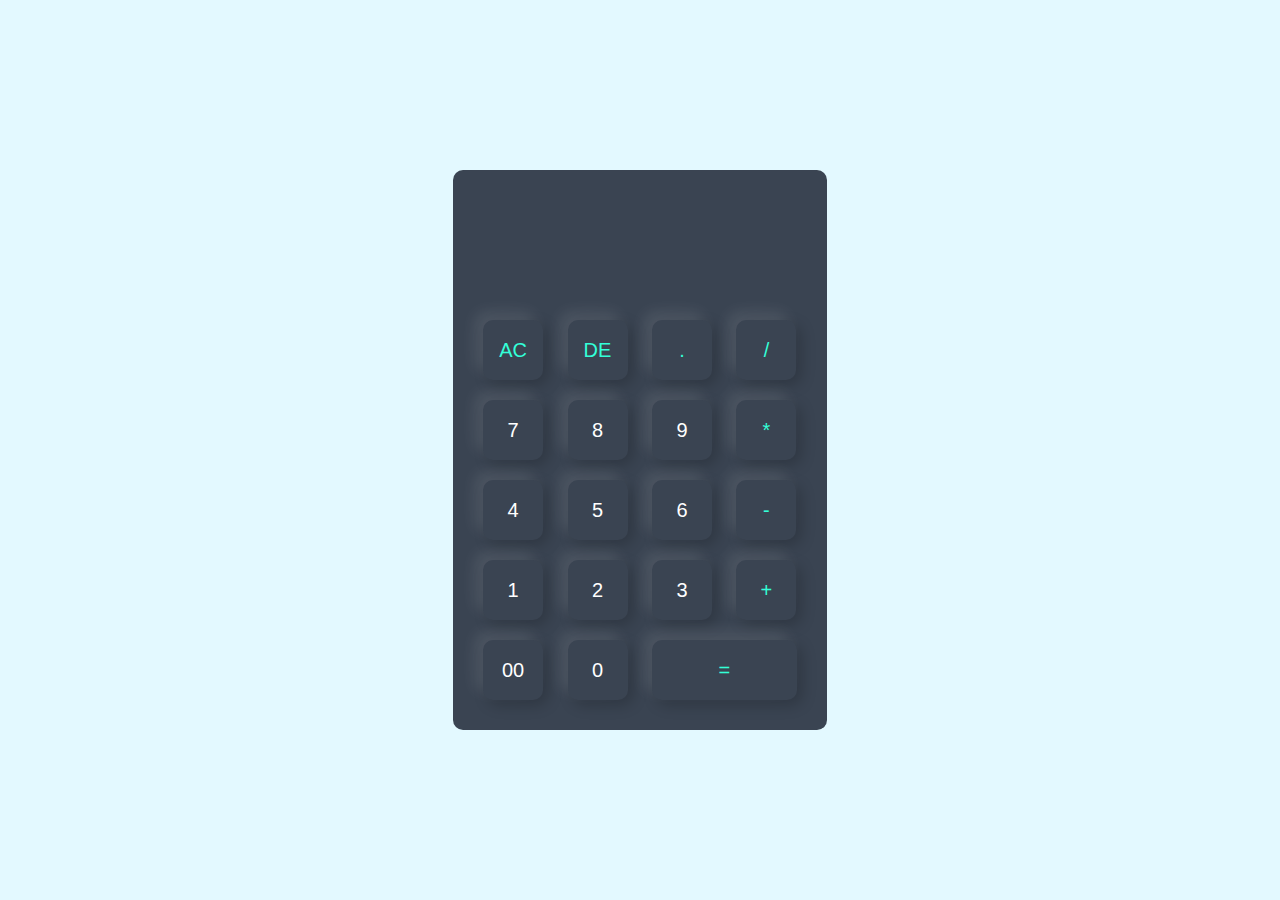
<file: Calculator/index.html>
<!Doctype html>
<html>
    <head>
        <title>Calculator</title>
        <link rel="stylesheet" href="style.css">
    </head>
    <body>

        <div class="container">
            <div class="calculator">
                <form>
                    <div class="display">
                        <input type="text" name="display">
                    </div>
                    <div>
                        <input type="button" value="AC" onclick="display.value = '' " class="operator">
                        <input type="button" value="DE" onclick="display.value = display.value.toString().slice(0,-1)" class="operator">
                        <input type="button" value="." onclick="display.value+= '.' " class="operator">
                        <input type="button" value="/" onclick="display.value += '/' " class="operator">
                    </div>
                    <div>
                        <input type="button" value="7" onclick="display.value += '7' ">
                        <input type="button" value="8" onclick="display.value += '8' ">
                        <input type="button" value="9" onclick="display.value += '9' ">
                        <input type="button" value="*" onclick="display.value += '*' " class="operator">
                    </div>
                    <div>
                        <input type="button" value="4" onclick="display.value += '4' ">
                        <input type="button" value="5" onclick="display.value += '5' ">
                        <input type="button" value="6" onclick="display.value += '6' ">
                        <input type="button" value="-" onclick="display.value += '-' " class="operator">
                    </div>
                    <div>
                        <input type="button" value="1" onclick="display.value += '1' ">
                        <input type="button" value="2" onclick="display.value += '2' ">
                        <input type="button" value="3" onclick="display.value += '3' ">
                        <input type="button" value="+" onclick="display.value += '+' " class="operator">
                    </div>
                    <div>
                        <input type="button" value="00" onclick="display.value += '00' ">
                        <input type="button" value="0" onclick="display.value += '0' ">
                        <input type="button" value="=" onclick="display.value = eval(display.value)" class="equal operator">
                    </div>
                </form>
            </div>

        </div>
    </body>
</html>
</file>
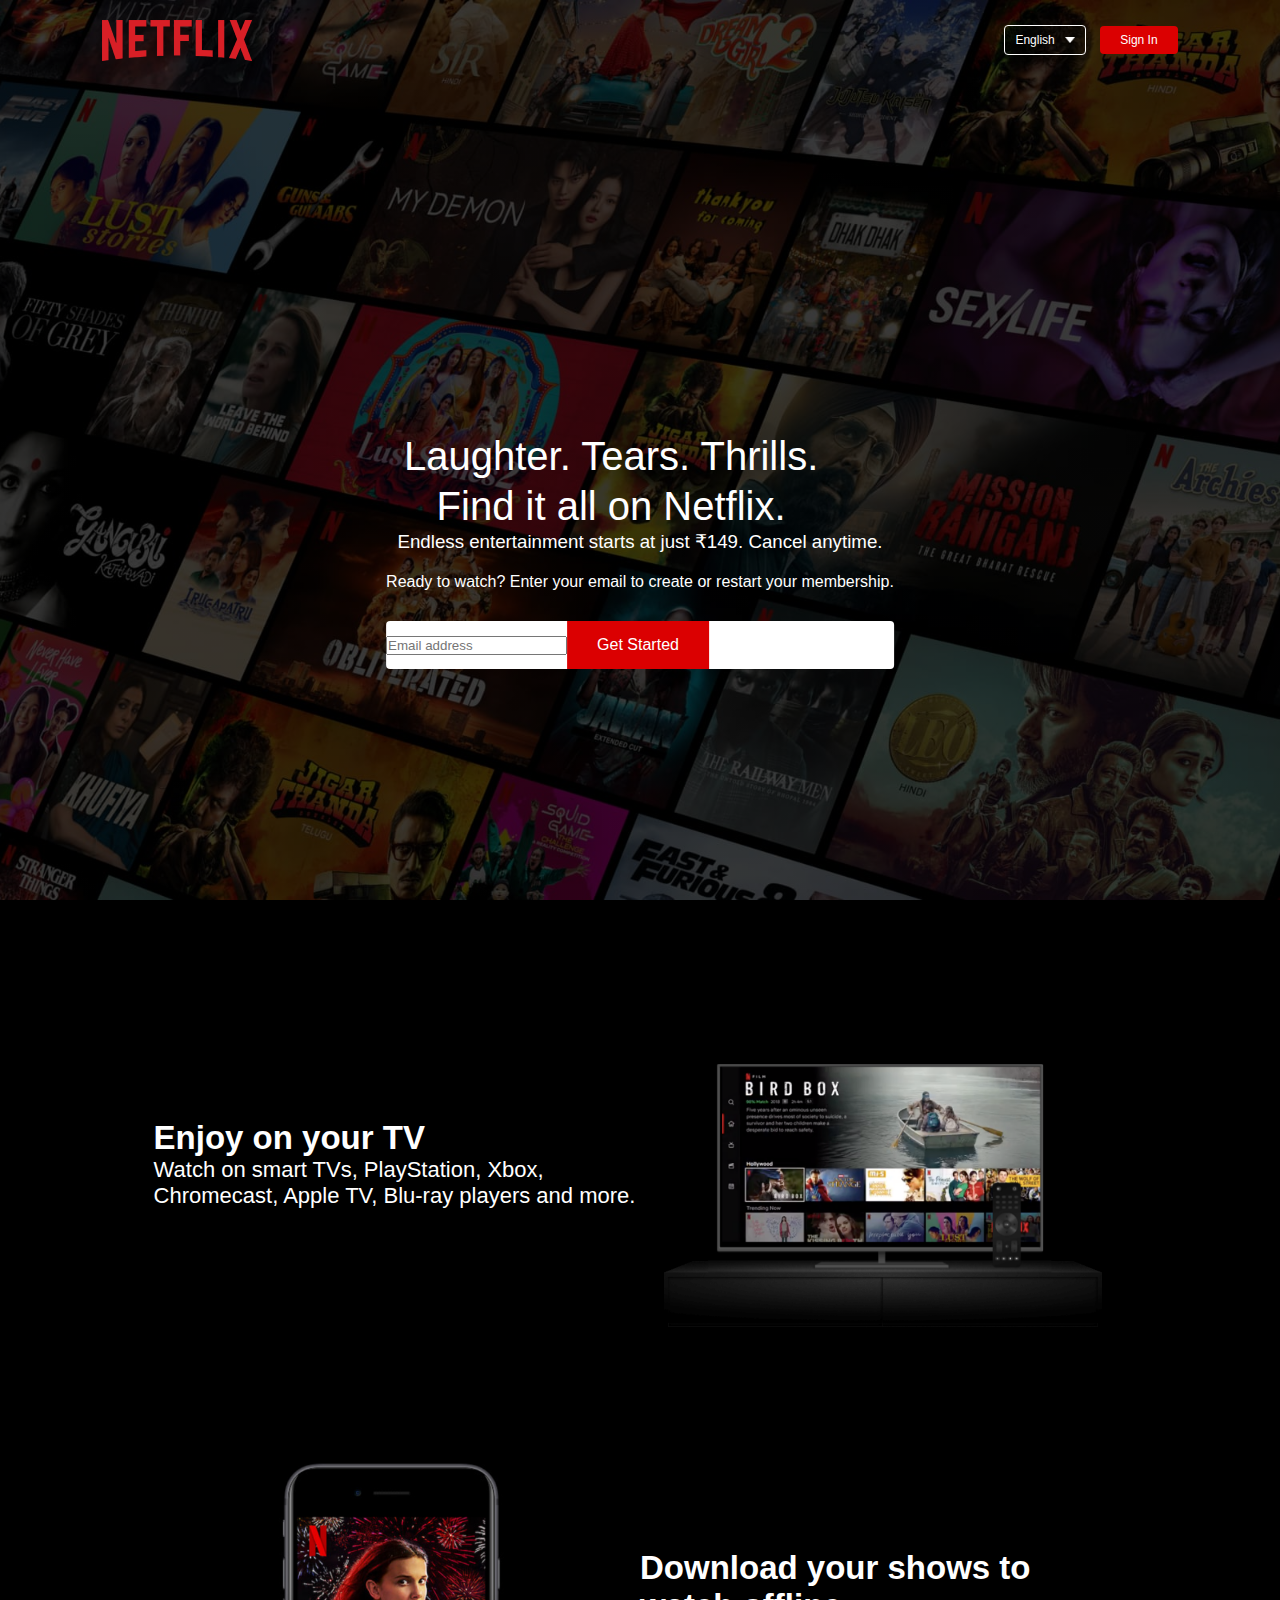
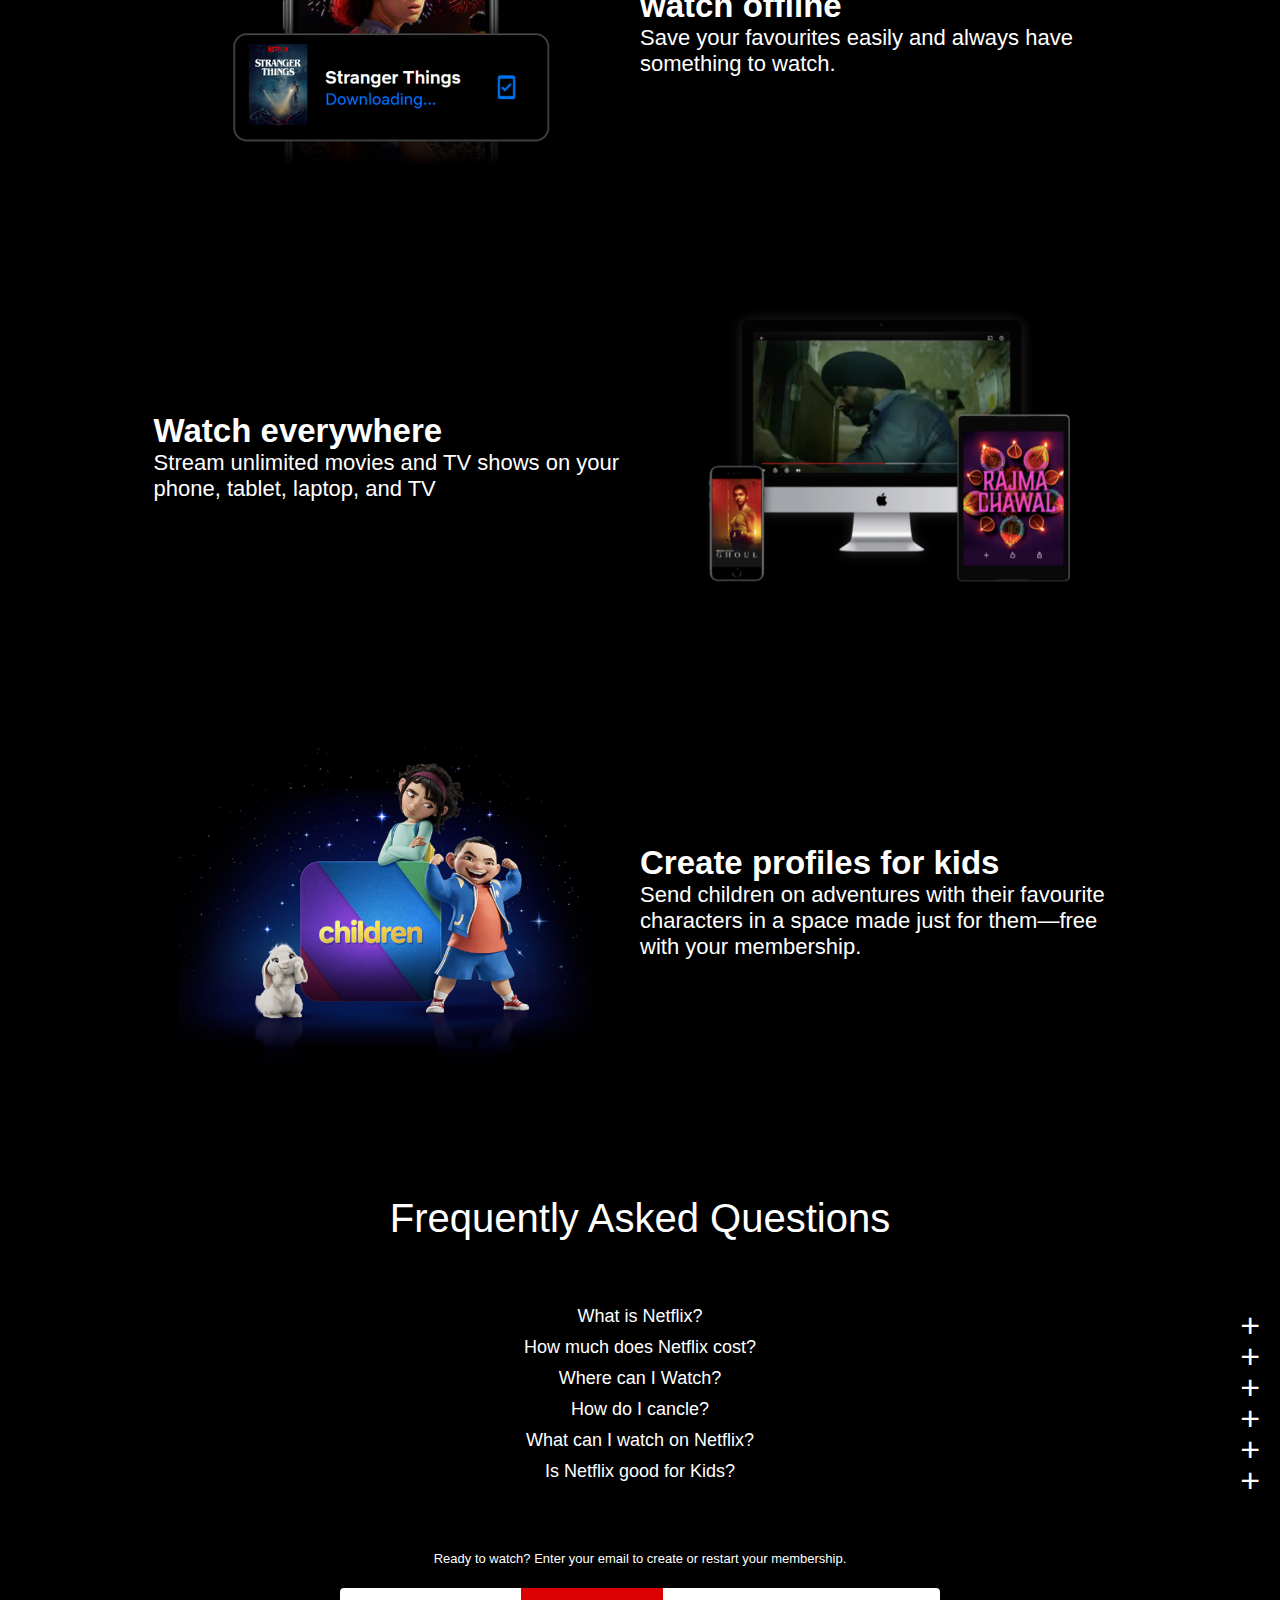
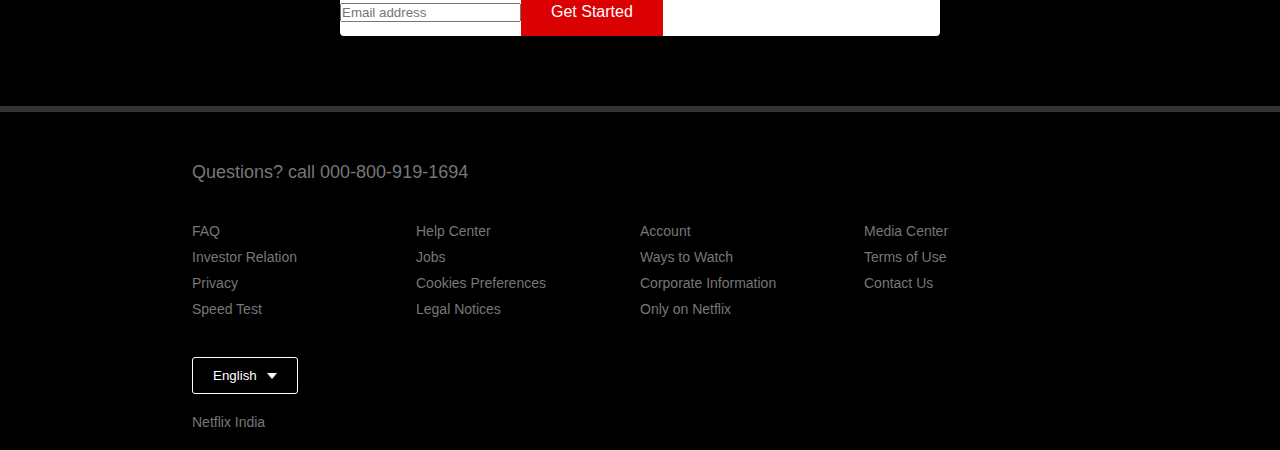
<file: Landing page/index.html>
<!DOCTYPE html>
<html lang="en">
<head>
    <meta charset="UTF-8">
    <meta name="viewport" content="width=device-width, initial-scale=1.0">
    <title>Netflix Clone</title>
    <link rel="stylesheet" href="style.css">
</head>
<body>
<div class="header">
    <nav>
        <img src="images/logo.png" class="logo">
        <div>
            <button class="language-btn">English <img src="images/down-icon.png"></button>
            <button>Sign In</button>
        </div>
    </nav>
    <div class="header-content">
        <h1>Laughter. Tears. Thrills. Find it all on Netflix.</h1>
        <h3>Endless entertainment starts at just ₹149. Cancel anytime.</h3>
        <p>Ready to watch? Enter your email to create or restart your membership.</p>
        <form class="email-signup">
            <input type="email" placeholder="Email address" required>
            <button type="submit">Get Started</button>
        </form>
    </div>
</div>

<div class="features">
    <div class="row">
        <div class="text-col">
            <h2>Enjoy on your TV</h2>
            <p>Watch on smart TVs, PlayStation, Xbox, Chromecast, Apple TV, Blu-ray players and more.</p>
        </div>
        <div class="img-col">
            <img src="images/feature-1.png">
        </div>
    </div>
    <div class="row">
        <div class="img-col">
            <img src="images/feature-2.png">
        </div>
        <div class="text-col">
            <h2>Download your shows to watch offline</h2>
            <p>Save your favourites easily and always have something to watch.</p>
        </div>

    </div>
    <div class="row">
        <div class="text-col">
            <h2>Watch everywhere</h2>
            <p>Stream unlimited movies and TV shows on your phone, tablet, laptop, and TV</p>
        </div>
        <div class="img-col">
            <img src="images/feature-3.png">
        </div>
    </div>
    <div class="row">
        <div class="img-col">
            <img src="images/feature-4.png">
        </div>
        <div class="text-col">
            <h2>Create profiles for kids</h2>
            <p>Send children on adventures with their favourite characters in a space made just for them—free with your membership.</p>
        </div>

    </div>
</div>

<div class="faq">
    <h2>Frequently Asked Questions</h2>
    <ul class="accordion">
        <li>
            <input type="radio" name="accordian" id="first">
            <label for="first">What is Netflix?</label>
            <div class="content">
                <p>Netflix is a streaming service that offers a wide variety of award-winning TV shows, movies, anime, documentaries and more - on thousands of internet-connected devices.
                    You can watch as much as you want, whenever you want, without a single ad - all for one low monthly price. There's always something new to discover, and new TV shows and movies are added every week!</p>
            </div>
        </li>
        <li>
            <input type="radio" name="accordian" id="second">
            <label for="Second">How much does Netflix cost?</label>
            <div class="content">
                <p>
                    Watch Netflix on your smartphone, tablet, Smart TV, laptop, or streaming device, all for one fixed monthly fee. Plans range from ₹149 to ₹649 a month. No extra costs, no contracts.
                </p>
            </div>
        </li>
        <li>
            <input type="radio" name="accordian" id="third">
            <label for="third">Where can I Watch?</label>
            <div class="content">
                <p>
                    Watch anywhere, anytime. Sign in with your Netflix account to watch instantly on the web at netflix.com from your personal computer or on any internet-connected device that offers the Netflix app, including smart TVs, smartphones, tablets, streaming media players and game consoles.
                    You can also download your favourite shows with the iOS, Android, or Windows 10 app. Use downloads to watch while you're on the go and without an internet connection. Take Netflix with you anywhere.
                </p>
            </div>
        </li>
        <li>
            <input type="radio" name="accordian" id="fourth">
            <label for="fourth">How do I cancle?</label>
            <div class="content">
                <p>
                    Netflix is flexible. There are no annoying contracts and no commitments. You can easily cancel your account online in two clicks. There are no cancellation fees - start or stop your account anytime.
                </p>
            </div>
        </li>
        <li>
            <input type="radio" name="accordian" id="fifth">
            <label for="fifth">What can I watch on Netflix?</label>
            <div class="content">
                <p>
                    Netflix has an extensive library of feature films, documentaries, TV shows, anime, award-winning Netflix originals, and more. Watch as much as you want, anytime you want.
                </p>
            </div>
        </li>
        <li>
            <input type="radio" name="accordian" id="sixth">
            <label for="sixth">Is Netflix good for Kids?</label>
            <div class="content">
                <p>The Netflix Kids experience is included in your membership to give parents control while kids enjoy family-friendly TV shows and films in their own space.
                    Kids profiles come with PIN-protected parental controls that let you restrict the maturity rating of content kids can watch and block specific titles you don't want kids to see.
                </p>
            </div>
        </li>
    </ul>
    <small>Ready to watch? Enter your email to create or restart your membership.</small>
    <form class="email-signup">
        <input type="email" placeholder="Email address" required>
        <button type="submit">Get Started</button>
    </form>
</div>

<div class="footer">
    <h2>Questions? call  000-800-919-1694</h2>

    <div class="row">
        <div class="col">
            <a href="#">FAQ</a>
            <a href="#">Investor Relation</a>
            <a href="#">Privacy</a>
            <a href="#">Speed Test</a>
        </div>
        <div class="col">
            <a href="#">Help Center</a>
            <a href="#">Jobs</a>
            <a href="#">Cookies Preferences</a>
            <a href="#">Legal Notices</a>
        </div>
        <div class="col">
            <a href="#">Account</a>
            <a href="#">Ways to Watch</a>
            <a href="#">Corporate Information</a>
            <a href="#">Only on Netflix</a>
        </div>
        <div class="col">
            <a href="#">Media Center</a>
            <a href="#">Terms of Use</a>
            <a href="#">Contact Us</a>
        </div>
    </div>
    <button class="language-btn">English <img src="images/down-icon.png"></button>
    <p class="copyright-txt">Netflix India</p>
</div>

</body>
</html>
</file>
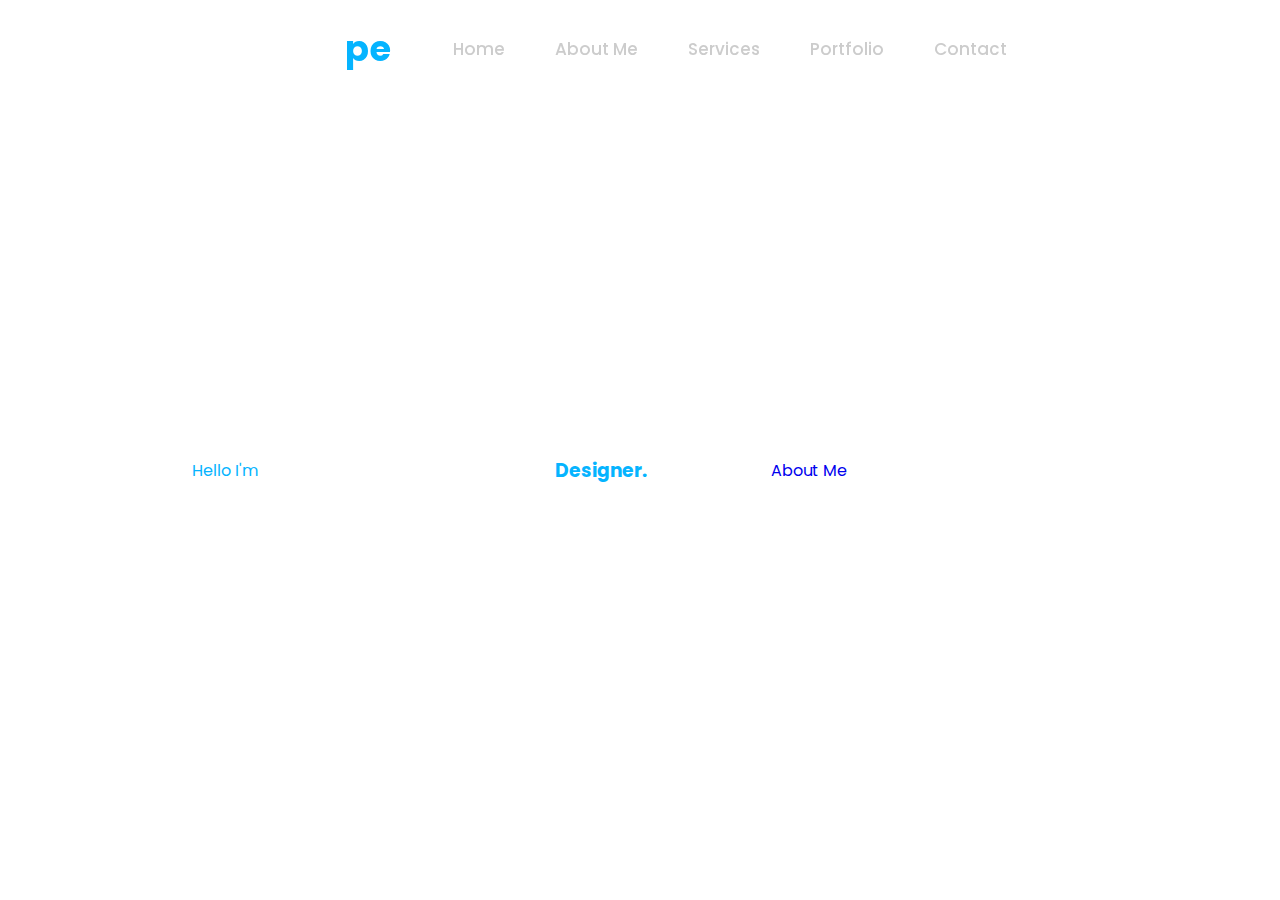
<file: Portfolio/index.html>
<!DOCTYPE html>
<html lang="en">
<head>
    <meta charset="UTF-8">
    <meta name="viewport" content="width=device-width, initial-scale=1.0">
    <title>Personal Portfolio</title>
    <link rel="stylesheet" type="text/css" href="style.css">

    <link rel="stylesheet"href="https://unpkg.com/boxicons@latest/css/boxicons.min.css">
</head>
<body>
    <!---------Header Section------>
    <header>
        <a href="#" class="logo">Devlo <span>pe</span>r..</a>
        <ul class="navlist">
            <li><a href="#home" class="active">Home</a></li>
            <li><a href="#about">About Me</a></li>
            <li><a href="#Services">Services</a></li>
            <li><a href="#portfolio">Portfolio</a></li>
            <li><a href="#contact">Contact</a></li>
        </ul>
        <div class="bx bx-menu" id="menu"></div>
    </header>
    <!----------Home Section------->
    <section class="home" id="home">
        <div class="home-text">
            <span class="one">Hello</span>
            <span class="two">I'm</span>
        </div>
        <h1>Ankita Sinha</h1>
        <h3>Website <span>Designer.</span></h3>
        <p>Web Developer</p>
        <div class="button">
            <a href="#" class="btn">About Me</a>
        </div>
    </section>

</body>
</html>
</file>
<file: Calculator/style.css>
*{
    margin: 0;
    padding:0;
    font-family: 'Poppins', sans-serif;
    box-sizing: border-box;
}

.container{
    width: 100%;
    height: 100vh;
    background: #e3f9ff;
    display: flex;
    align-items: center;
    justify-content: center;
}

.calculator{
    background: #3a4452;
    padding: 20px;
    border-radius: 10px;
}

.calculator form input{
    border: 0;
    outline: 0;
    width: 60px;
    height: 60px;
    border-radius: 10px;
    box-shadow: -8px -8px 15px rgba(255, 255, 255, 0.1), 5px 5px 15px rgba(0,0,0,0.2);
    background: transparent;
    font-size: 20px;
    color: #fff;
    cursor: pointer;
    margin: 10px;
}

form .display{
    display: flex;
    justify-content: flex-end;
    margin: 20px 0;
}
form .display input{
    text-align: right;
    flex: 1;
    font-size: 45px;
    box-shadow: none;
}

form input.equal{
    width: 145px;
}


form input.operator{
    color : #33ffd8;
}
</file>
<file: Landing page/style.css>
*{
    margin: 0;
    padding: 0;
    font-family: 'poppins', sans-serif;
    box-sizing: border-box;
}
body{
    background: #000;
    color: #fff;

}
.header{
    width: 100%;
    height: 100vh;
    background-image: linear-gradient(rgba(0,0,0,0.7),rgba(0,0,0,0.7)), url(images/header_image.jpg);
    background-size: cover;
    background-position: center;
    padding: 10px 8%;
    position: relative;
}

nav{
    display: flex;
    align-items: center;
    justify-content: space-between;
    padding: 10px 0;
}

.logo{
    width: 150px;
    cursor: poinetr;
}
nav button{
    border: 0;
    outline: 0;
    background: #db0001;
    color: #fff;
    padding: 7px 20px;
    font-size: 12px;
    border-radius: 4px;
    margin-left: 10px;
    cursor: pointer;
}

.language-btn{
    display: inline-flex;
    align-items: center;
    background: transparent;
    border: 1px solid #fff;
    padding: 7px 10px;
}
.language-btn img{
    width: 10px;
    margin-left: 10px;

}

.header-content{
    position: absolute;
    top: 50%;
    left: 50%;
    transform: translate(-50%, -50%);
    text-align: center;
    margin-top: 100px;
}
.header-content h1{
    font-size: 40px;
    line-height: 50px;
    font-weight: 300;
    max-width: 450px;
}
.header-content h3{
    font-weight: 400;
    margin-bottom: 20px;
}

.email-signup{
    background: #fff;
    border-radius: 4px;
    display: flex;
    align-items: center;
    margin-top: 30px;
    overflow: hidden;
}
.email-signuo input{
    flex: 1;
    border: 0;
    outline: 0;
    margin-left: 20px;
}
.email-signup button{
    background: #db0001;
    border: 0;
    outline: 0;
    color: #fff;
    font-size: 16px;
    cursor: pointer;
    padding: 15px 30px;
}

/*--------------features---------------*/

.features{
    padding: 50px 12%;
    font-size: 22px;

}
.row{
    display: flex;
    width: 100%;
    align-items: center;
    flex-wrap: wrap;
    padding: 50px 0;
}

.text-col{
    flex-basis: 50%;
    margin-bottom: 20px;
}

.img-col{
    flex-basis: 50%;
    margin-bottom: 20px;
}
.img-col img{
    display: block;
    width: 90%;
    margin: auto;

}
.featured h2{
    font-size: 50px;
    font-weight: 600;
    margin-bottom: 20px;
}

/*--------------faq---------------*/

.faq{
    padding: 10px 12%;
    text-align: center;
    font-size: 18px;
}
.faq h2{
    font-weight: 500;
    font-size: 40px;
}

.accordion{
    margin: 60px auto;
    width: 100%;
    max-width: 750px;
}
.accordion li{
    list-style: none;
    width: 100%;
    padding: 5px;
}
.accordion li lable{
    display: flex;
    align-items: center;
    padding: 20px;
    font-size: 18px;
    font-weight: 500;
    background: #303030;
    margin-bottom: 2px;
    cursor: pointer;
    position: relative;
}
label::after{
    content: '+';
    font-size: 34px;
    position: absolute;
    right: 20px;
    transition: transform 0.5s;
}
input[type="radio"]{
    display: none;
}

.accordion .content{
    background: #303030;
    text-align: left;
    padding: 0 20px;
    max-height: 0;
    overflow: hidden;
    transition: max-height  0.5s, padding 0.5s;

}
.accordian input[type="radio"]:checked + label + .content{
    max-height: 600px;
    padding: 30px 20px;
}
.accordian input[type="radio"]:checked + label::after {
    transform: rotate(135deg);
}
.faq .email-signup{
    max-width: 600px;
    margin: 20px auto 60px;
}
.faq small{
    font-size: 13px;
}

/*-----------------footer----------------------*/
.footer{
    padding: 50px 15% 10px;
    border-top: 6px solid #333;
    color: #777;
}

.footer h2{
    font-size: 18px;
    font-weight: 400;
    margin-bottom: 30px;
}

.footer .col{
    flex-basis: 25%;
    flex-grow: 1;
    margin-bottom: 20px;
}
.footer .col a{
    display: block;
    text-decoration: none;
    color: #777;
    font-size: 14px;
    margin-bottom: 10px;
}

.footer .row {
    align-items: flex-start;
    padding: 10px 0;
}

.footer .language-btn{
    color: #fff;
    padding: 10px 20px;
    border-radius: 3px;
}
.copyright-txt{
    font-size: 14px;
    margin-top: 20px;
    margin-bottom: 10px;
}

/*-----------------------media-queries-for-small-screen------------*/
@media only screen and (max-width: 600px) {
    .logo{
        width: 100px;
    }
    nav button{
        padding: 5px 10px;
    }
    nav .language-btn{
        padding: 4px 8px;
    }
    
    .header-content{
        position: unset;
        transform: none;
        padding-top: 150px;
    }
    .header-content h1{
        font-size: 30px;
    }
    .email-signup buttom{
        font-size: 12px;
        padding: 10px 15px;
    }
    .text-col, .img-col{
        flex-basis: 100%;
    }
    .features h2{
        font-size: 30px;
    }
    .features p{
        font-size: 15px;
    }
    .row:nth-child(2), .row:nth-child(4){
        flex-direction: colum-reverse;
    }
    .features .row{
        padding: 10px 0;
    }
    .faq h2{
        font-size: 20px;
    }
    .accordian .content{
        font-size: 14px;
    }
    .accordian li label{
        padding: 10px;
        font-size: 14px;
    }

    label::after{
        font-size: 22px;
    }
}
</file>
<file: Portfolio/style.css>
@import url('https://fonts.googleapis.com/css2?family=Nunito:ital,wght@0,500;0,700;0,900;1,800&family=Poppins:wght@300;400;500;600&display=swap');
*{
    padding: 0;
    margin: 0;
    box-sizing: border-box;
    text-decoration: none;
    list-style: none;
    scroll-behavior: smooth;
    font-family: 'Poppins', sans-serif;
}
:root{
    --big-color: #2a2a2a;
    --second-bg-color: #202020;
    --text-color: #fff;
    --second-color: #ccc;
    --main-color: #05b4ff;
    --big-font:5rem;
    --h2-font:3rem;
    --p-font:1.1rem;
}
body{
    background: var(--bg-color);
    color: var(--text-color);
}
header{
    position: fixed;
    width: 100%;
    top: 0;
    right: 0;
    z-index: 1000;
    display: flex;
    align-items: center;
    justify-content: center;
    background: transparent;
    padding: 22px 15%;
    border-bottom: 1px solid transparent;
    transition: all .45s ease;
}

.logo{
    color: var(--text-color);
    font-size: 35px;
    font-weight: 700;
    letter-spacing: 1px;
}

span{
    color: var(--main-color);
}
.navlist{
    display: flex;
}

.navlist a{
    color: var(--second-color);
    font-size: 17px;
    font-weight: 500;
    margin: 0 25px;
    transition: all .45s ease;
}
.navlist a:hover{
    color: var(--main-color);
}

#menu-icons{
    font-size: 35px;
    color: var(--text-color);
    z-index: 1000;
    cursor: pointer;
    margin-left: 25px;
    display: none;
}
section{
    padding: 160px 15% 120px;
}
.home{
    position: relative;
    height: 100vh;
    width: 100%;
    backgound-image: url(/image/Background.jpeg);
    background-size: cover;
    background-position: center;
    display: flex;
    align-items: center;
    justify-content: flex-star;
}
</file>
